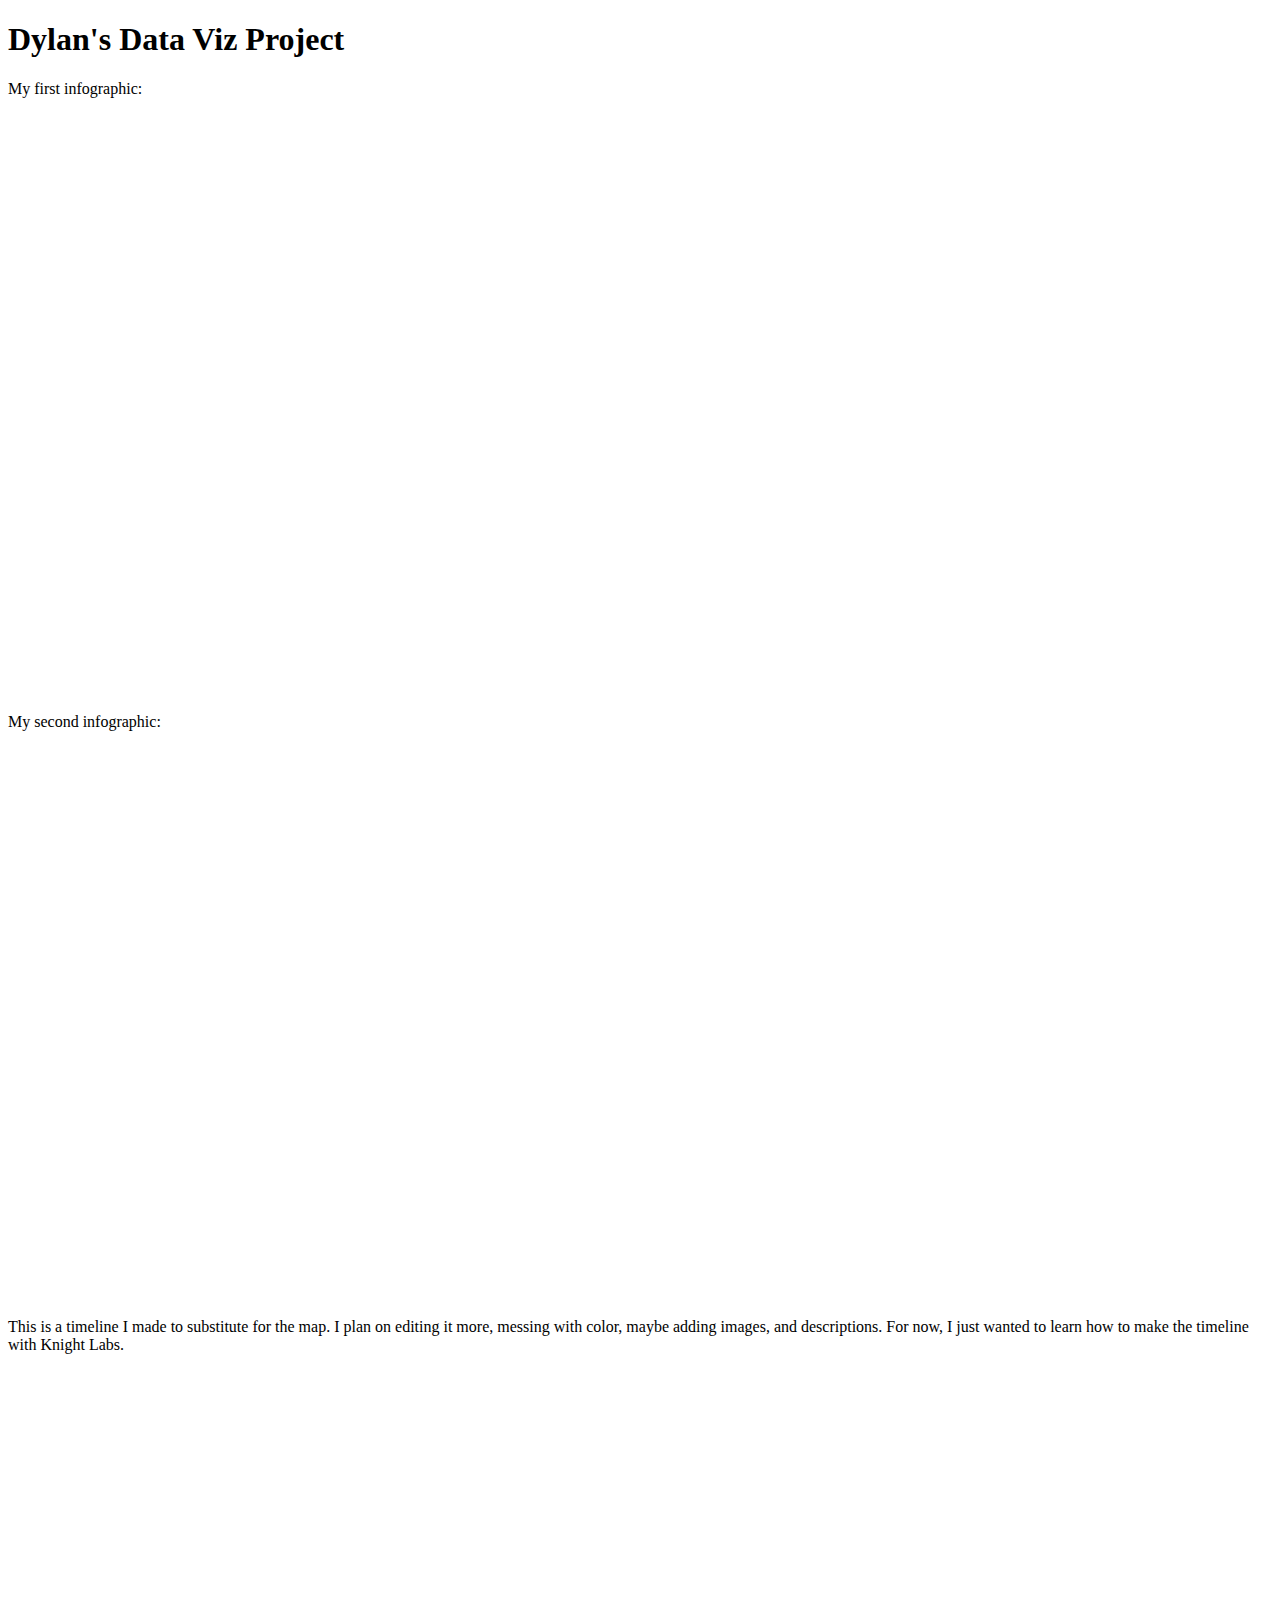
<file: data-viz-graphics/index.html>
<!DOCTYPE html>
<html lang="en">

	<head>

		<title>Dylan Josephson</title>

	</head>

	<body>
	
		<h1>Dylan's Data Viz Project</h1>

		<p>My first infographic:</p>

		<iframe title="Top 10 Highest Grossing MCU Films, in millions" aria-label="Bar Chart" id="datawrapper-chart-VA9t0" src="https://datawrapper.dwcdn.net/VA9t0/1/" scrolling="no" frameborder="0" style="width: 0; min-width: 100% !important; border: none;" height="579"></iframe><script type="text/javascript">!function(){"use strict";window.addEventListener("message",(function(e){if(void 0!==e.data["datawrapper-height"]){var t=document.querySelectorAll("iframe");for(var a in e.data["datawrapper-height"])for(var r=0;r<t.length;r++){if(t[r].contentWindow===e.source)t[r].style.height=e.data["datawrapper-height"][a]+"px"}}}))}();
		</script>

		<p>My second infographic:</p>

		<iframe title="Critics' ranking of the 10 best MCU films" aria-label="Table" id="datawrapper-chart-sD2iC" src="https://datawrapper.dwcdn.net/sD2iC/1/" scrolling="no" frameborder="0" style="width: 0; min-width: 100% !important; border: none;" height="551"></iframe><script type="text/javascript">!function(){"use strict";window.addEventListener("message",(function(e){if(void 0!==e.data["datawrapper-height"]){var t=document.querySelectorAll("iframe");for(var a in e.data["datawrapper-height"])for(var r=0;r<t.length;r++){if(t[r].contentWindow===e.source)t[r].style.height=e.data["datawrapper-height"][a]+"px"}}}))}();
		</script>

		<p>This is a timeline I made to substitute for the map. I plan on editing it more, messing with color, maybe adding images, and descriptions. For now, I just wanted to learn how to make the timeline with Knight Labs.</p>

		<iframe src='https://cdn.knightlab.com/libs/timeline3/latest/embed/index.html?source=1-5iOBsC-lzbnXQPNtp4ZQq-01F4nrcytuCKJ8Au29kE&font=Default&lang=en&initial_zoom=2&height=650' width='100%' height='650' webkitallowfullscreen mozallowfullscreen allowfullscreen frameborder='0'></iframe>
		
		
		

	

	</body>


	</html>
</file>
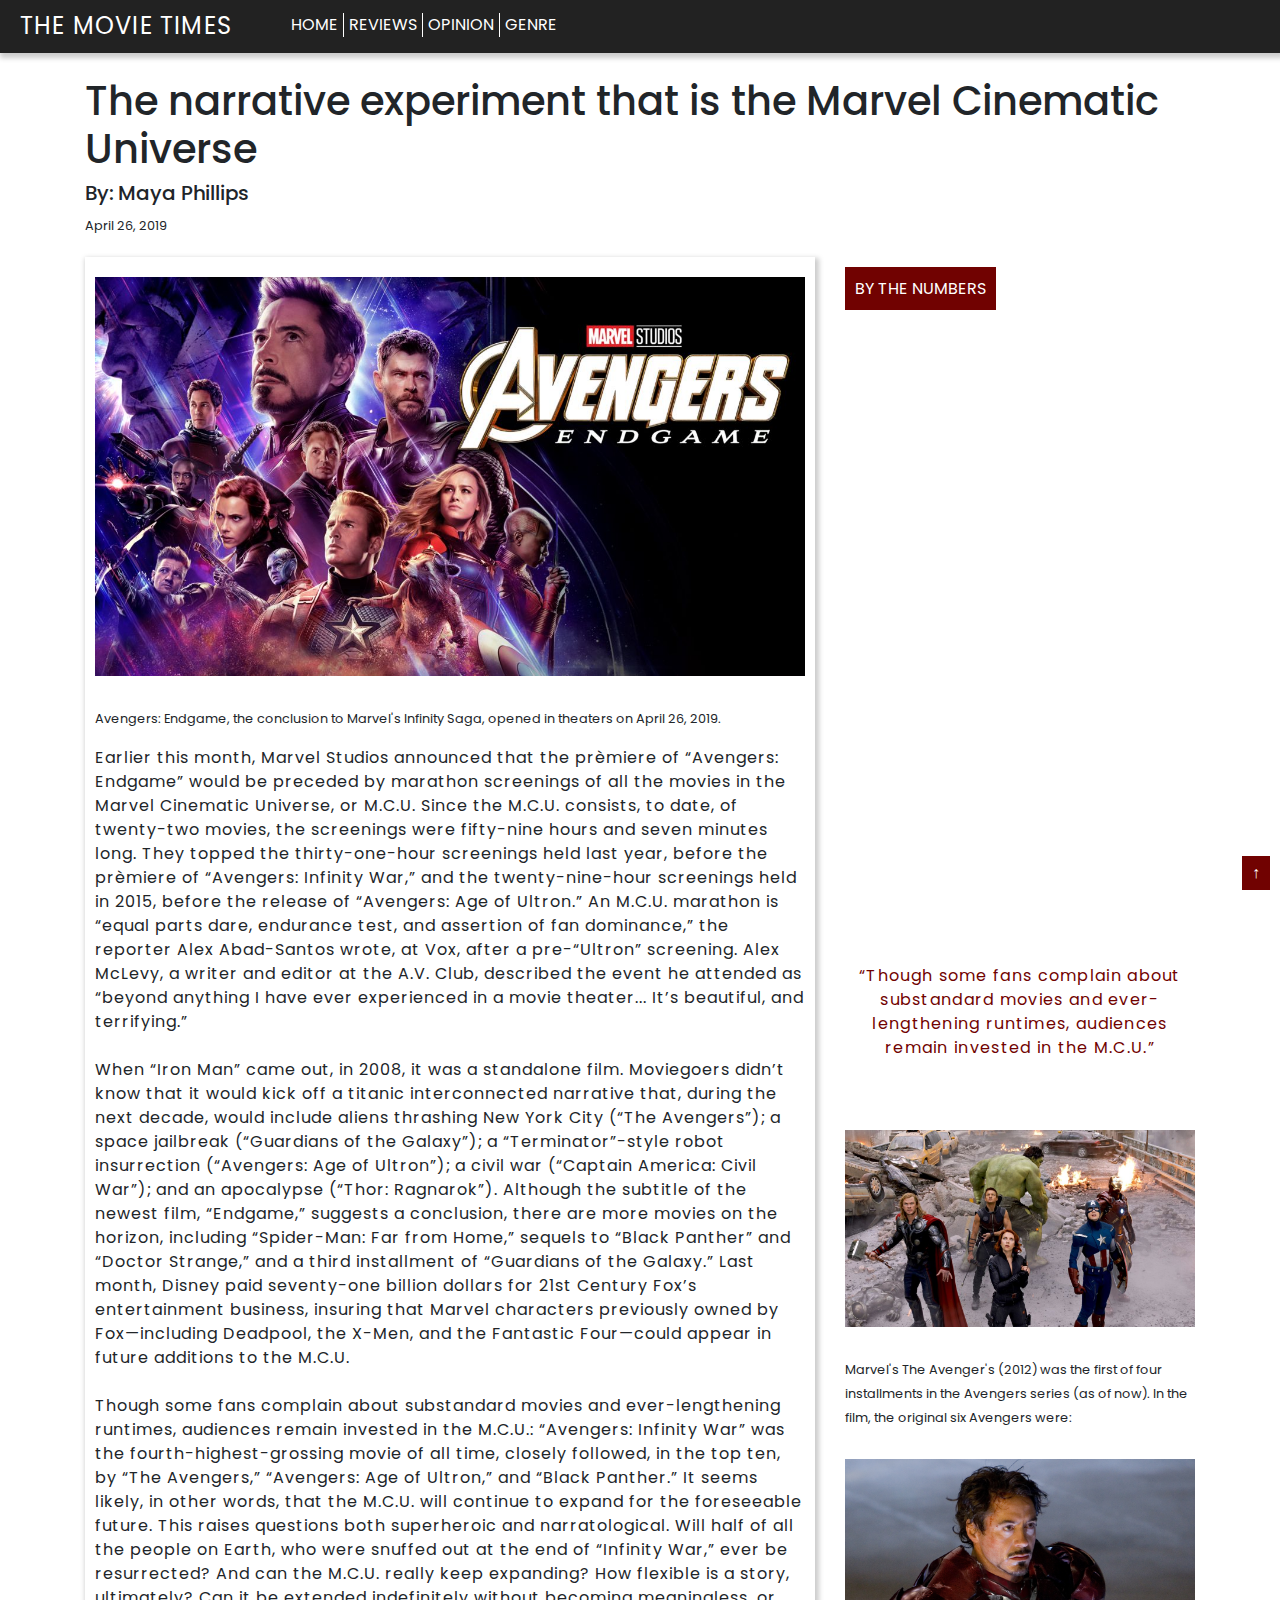
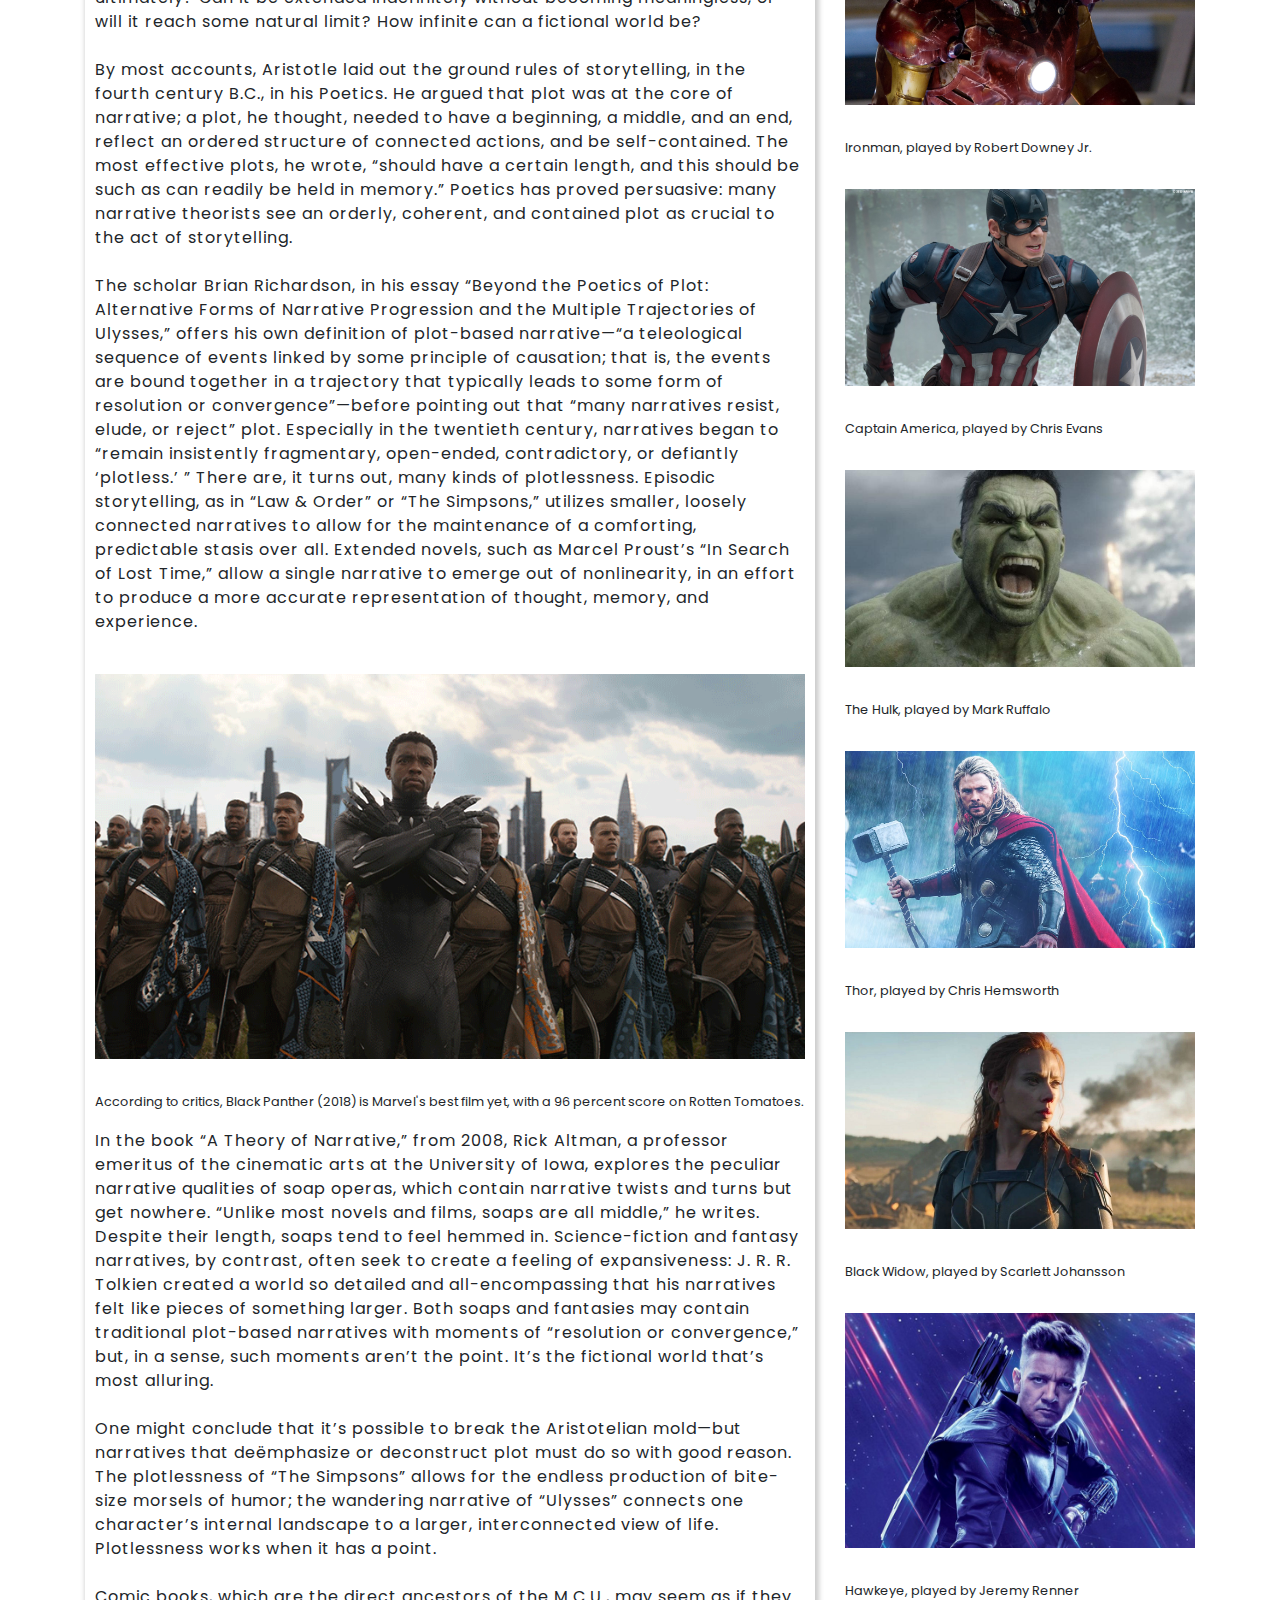
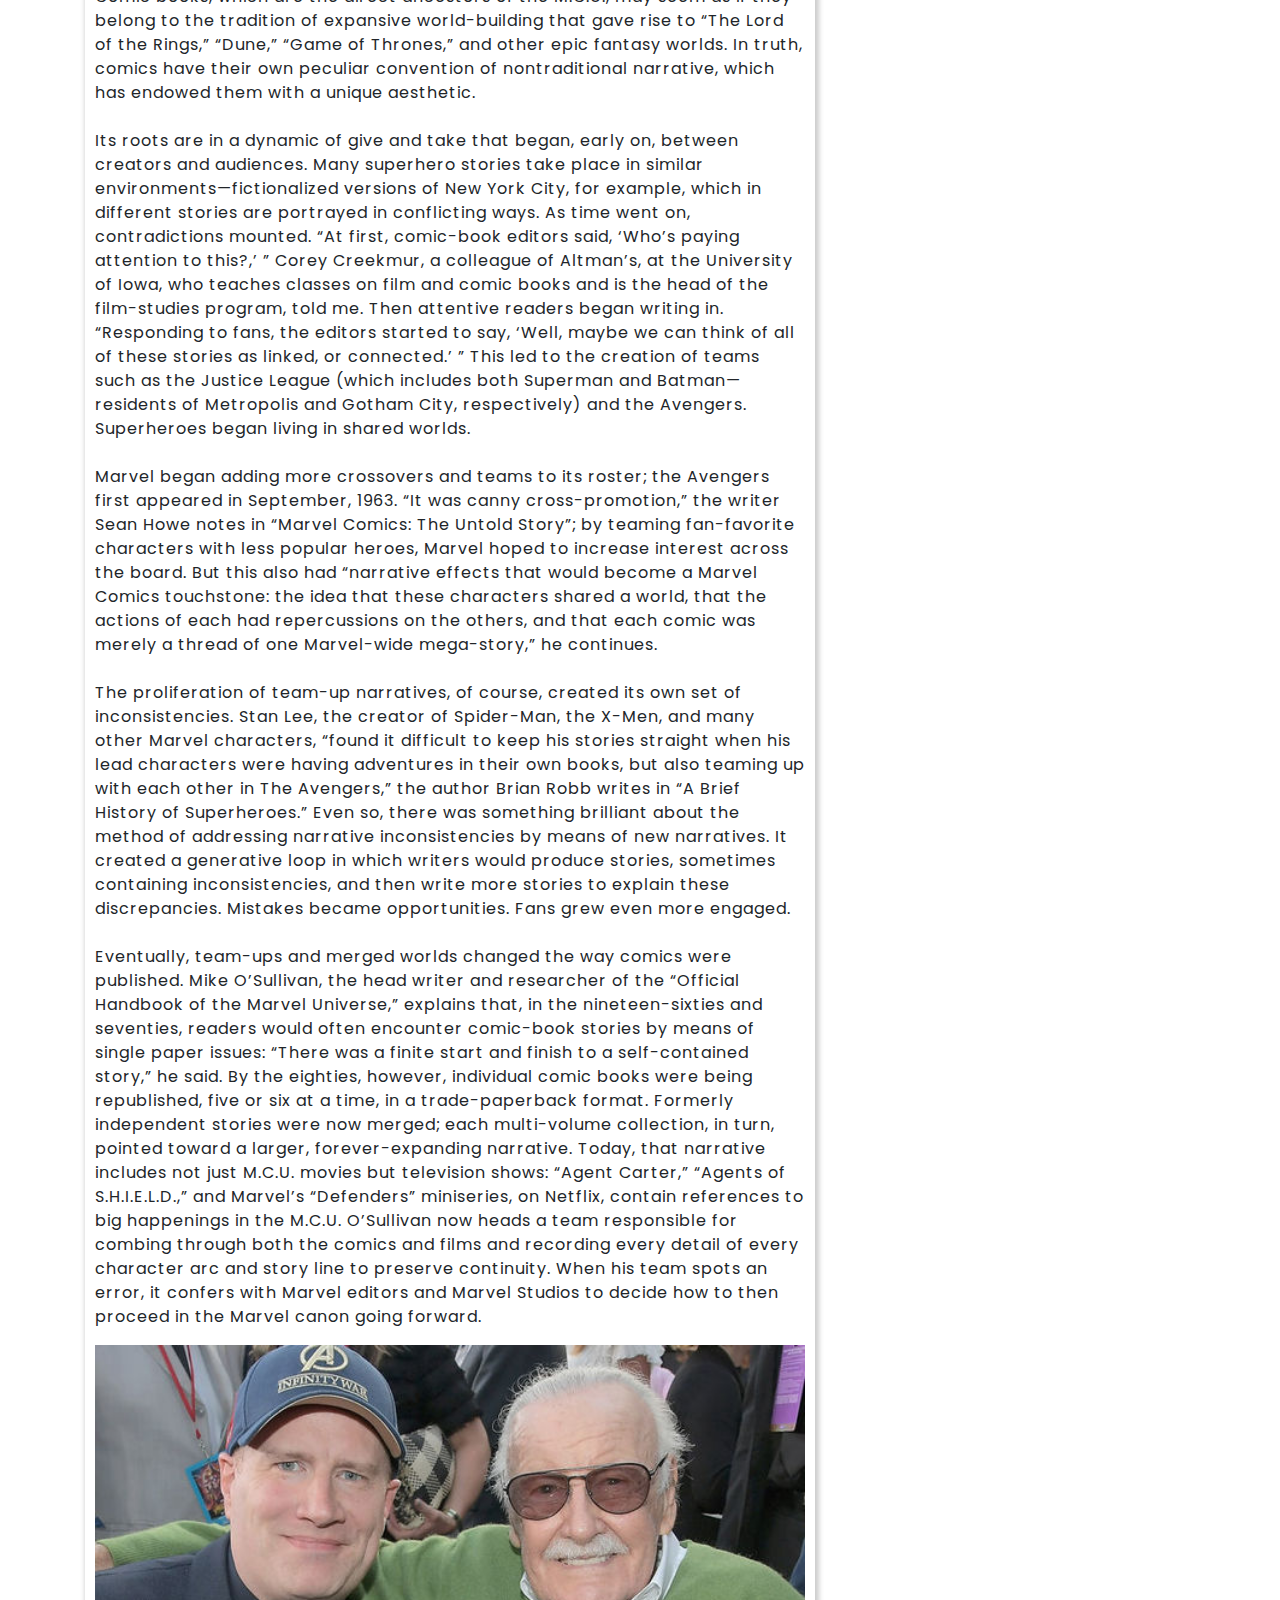
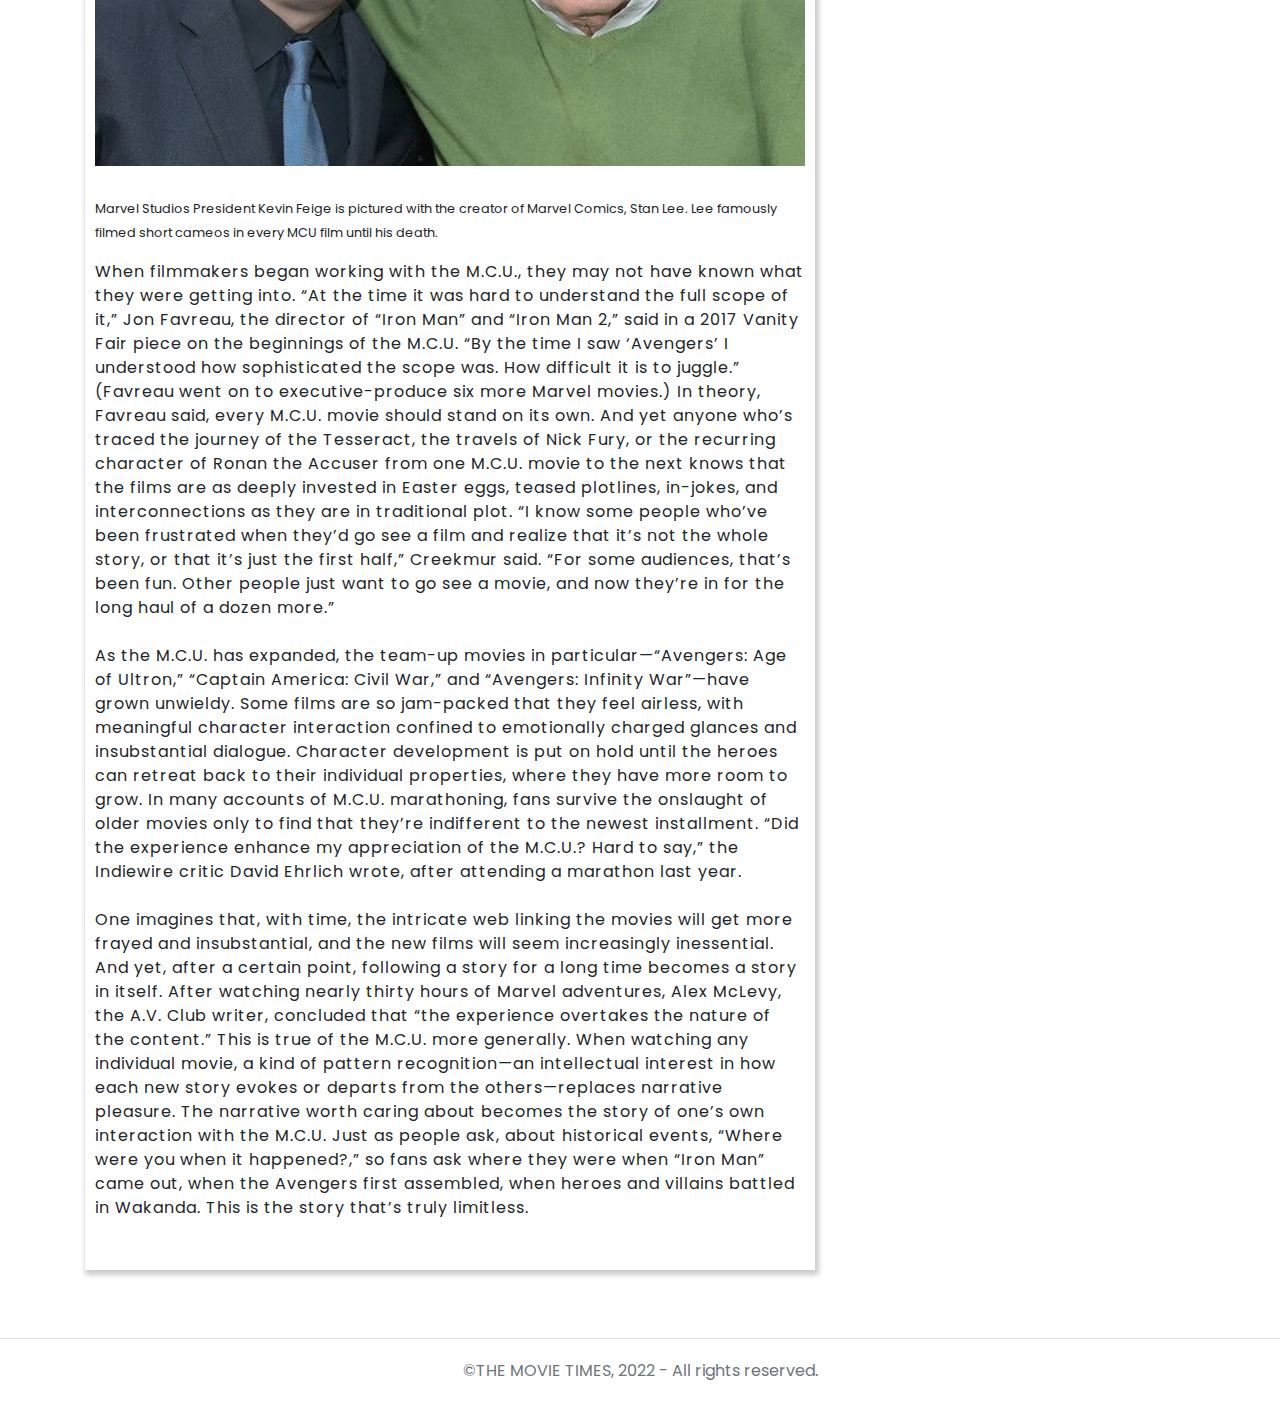
<file: data-viz-project/index.html>
<!DOCTYPE html>
<html>
<head>
	<meta charset="utf-8">
	<meta name="viewport" content="width=device-width, initial-scale=1">
	<title>THE MOVIE TIMES</title>
	<meta name="viewport" content="width=device-width, initial-scale=1">
	<link rel="stylesheet" href="https://cdn.jsdelivr.net/npm/bootstrap@4.6.1/dist/css/bootstrap.min.css">
	<script src="https://cdn.jsdelivr.net/npm/bootstrap@4.6.1/dist/js/bootstrap.bundle.min.js"></script>
	<link rel="preconnect" href="https://fonts.googleapis.com">
	<link rel="preconnect" href="https://fonts.gstatic.com" crossorigin>
	<link href="https://fonts.googleapis.com/css2?family=Poppins&display=swap" rel="stylesheet">
	<link rel="stylesheet" type="text/css" href="style.css">
</head>
<body>
	<header id="header">
		<nav>
			<span class="nav-blocks-container">
				<span>&nbsp;&nbsp;&nbsp;&nbsp;&nbsp;&nbsp;&nbsp;&nbsp;&nbsp;</span>
				<span>&nbsp;&nbsp;&nbsp;&nbsp;&nbsp;&nbsp;&nbsp;&nbsp;&nbsp;</span>
				<span>&nbsp;&nbsp;&nbsp;&nbsp;&nbsp;&nbsp;&nbsp;&nbsp;&nbsp;</span>
				<span>&nbsp;&nbsp;&nbsp;&nbsp;&nbsp;&nbsp;&nbsp;&nbsp;&nbsp;</span>
			</span>

			<span class="nav-title">THE MOVIE TIMES</span>
			<ul class="nav-links">
				<li class="border-right border-white"><a href="#">HOME</a></li>
				<li class="border-right border-white"><a href="#">REVIEWS</a></li>
				<li class="border-right border-white"><a href="#">OPINION</a></li>
				<li><a href="#">GENRE</a></li>
			</ul>

			<span class="nav-blocks-container">
				<span>&nbsp;&nbsp;&nbsp;&nbsp;&nbsp;&nbsp;&nbsp;&nbsp;&nbsp;</span>
				<span>&nbsp;&nbsp;&nbsp;&nbsp;&nbsp;&nbsp;&nbsp;&nbsp;&nbsp;</span>
				<span>&nbsp;&nbsp;&nbsp;&nbsp;&nbsp;&nbsp;&nbsp;&nbsp;&nbsp;</span>
				<span>&nbsp;&nbsp;&nbsp;&nbsp;&nbsp;&nbsp;&nbsp;&nbsp;&nbsp;</span>
				<span>&nbsp;&nbsp;&nbsp;&nbsp;&nbsp;&nbsp;&nbsp;&nbsp;&nbsp;</span>
				<span>&nbsp;&nbsp;&nbsp;&nbsp;&nbsp;&nbsp;&nbsp;&nbsp;&nbsp;</span>
				<span>&nbsp;&nbsp;&nbsp;&nbsp;&nbsp;&nbsp;&nbsp;&nbsp;&nbsp;</span>
				<span>&nbsp;&nbsp;&nbsp;&nbsp;&nbsp;&nbsp;&nbsp;&nbsp;&nbsp;</span>
				<span>&nbsp;&nbsp;&nbsp;&nbsp;&nbsp;&nbsp;&nbsp;&nbsp;&nbsp;</span>
				<span>&nbsp;&nbsp;&nbsp;&nbsp;&nbsp;&nbsp;&nbsp;&nbsp;&nbsp;</span>
				<span>&nbsp;&nbsp;&nbsp;&nbsp;&nbsp;&nbsp;&nbsp;&nbsp;&nbsp;</span>
			</span>
		</nav>
	</header>
	<main class="container">

		<br>

		<div class="row">
			<div class="col">
				<h1>The narrative experiment that is the Marvel Cinematic Universe</h1>
				<h5>By: Maya Phillips</h5>
				<small>April 26, 2019</small>
			</div>
		</div>

		<div class="row">

			<div class="col-lg-8 col-xl-8 col-md-8 col-sm-12 main-body">
				


				<section>
					<figure>
					<img src="images/endgame.jpg">
					<figcaption><small>Avengers: Endgame, the conclusion to Marvel's Infinity Saga, opened in theaters on April 26, 2019.</small></figcaption>
					</figure>
					<p>
						Earlier this month, Marvel Studios announced that the prèmiere of “Avengers: Endgame” would be preceded by marathon screenings of all the movies in the Marvel Cinematic Universe, or M.C.U. Since the M.C.U. consists, to date, of twenty-two movies, the screenings were fifty-nine hours and seven minutes long. They topped the thirty-one-hour screenings held last year, before the prèmiere of “Avengers: Infinity War,” and the twenty-nine-hour screenings held in 2015, before the release of “Avengers: Age of Ultron.” An M.C.U. marathon is “equal parts dare, endurance test, and assertion of fan dominance,” the reporter Alex Abad-Santos wrote, at Vox, after a pre-“Ultron” screening. Alex McLevy, a writer and editor at the A.V. Club, described the event he attended as “beyond anything I have ever experienced in a movie theater... It’s beautiful, and terrifying.”<br><br>

						When “Iron Man” came out, in 2008, it was a standalone film. Moviegoers didn’t know that it would kick off a titanic interconnected narrative that, during the next decade, would include aliens thrashing New York City (“The Avengers”); a space jailbreak (“Guardians of the Galaxy”); a “Terminator”-style robot insurrection (“Avengers: Age of Ultron”); a civil war (“Captain America: Civil War”); and an apocalypse (“Thor: Ragnarok”). Although the subtitle of the newest film, “Endgame,” suggests a conclusion, there are more movies on the horizon, including “Spider-Man: Far from Home,” sequels to “Black Panther” and “Doctor Strange,” and a third installment of “Guardians of the Galaxy.” Last month, Disney paid seventy-one billion dollars for 21st Century Fox’s entertainment business, insuring that Marvel characters previously owned by Fox—including Deadpool, the X-Men, and the Fantastic Four—could appear in future additions to the M.C.U.<br><br>

						Though some fans complain about substandard movies and ever-lengthening runtimes, audiences remain invested in the M.C.U.: “Avengers: Infinity War” was the fourth-highest-grossing movie of all time, closely followed, in the top ten, by “The Avengers,” “Avengers: Age of Ultron,” and “Black Panther.” It seems likely, in other words, that the M.C.U. will continue to expand for the foreseeable future. This raises questions both superheroic and narratological. Will half of all the people on Earth, who were snuffed out at the end of “Infinity War,” ever be resurrected? And can the M.C.U. really keep expanding? How flexible is a story, ultimately? Can it be extended indefinitely without becoming meaningless, or will it reach some natural limit? How infinite can a fictional world be?<br><br>

						By most accounts, Aristotle laid out the ground rules of storytelling, in the fourth century B.C., in his Poetics. He argued that plot was at the core of narrative; a plot, he thought, needed to have a beginning, a middle, and an end, reflect an ordered structure of connected actions, and be self-contained. The most effective plots, he wrote, “should have a certain length, and this should be such as can readily be held in memory.” Poetics has proved persuasive: many narrative theorists see an orderly, coherent, and contained plot as crucial to the act of storytelling.<br><br>

						The scholar Brian Richardson, in his essay “Beyond the Poetics of Plot: Alternative Forms of Narrative Progression and the Multiple Trajectories of Ulysses,” offers his own definition of plot-based narrative—“a teleological sequence of events linked by some principle of causation; that is, the events are bound together in a trajectory that typically leads to some form of resolution or convergence”—before pointing out that “many narratives resist, elude, or reject” plot. Especially in the twentieth century, narratives began to “remain insistently fragmentary, open-ended, contradictory, or defiantly ‘plotless.’ ” There are, it turns out, many kinds of plotlessness. Episodic storytelling, as in “Law & Order” or “The Simpsons,” utilizes smaller, loosely connected narratives to allow for the maintenance of a comforting, predictable stasis over all. Extended novels, such as Marcel Proust’s “In Search of Lost Time,” allow a single narrative to emerge out of nonlinearity, in an effort to produce a more accurate representation of thought, memory, and experience.<br><br>

					</p>

				<figure>
					<img src="images/black-panther.png">
					<figcaption><small>According to critics, Black Panther (2018) is Marvel's best film yet, with a 96 percent score on Rotten Tomatoes.</small></figcaption>
				</figure>

					<p>

						In the book “A Theory of Narrative,” from 2008, Rick Altman, a professor emeritus of the cinematic arts at the University of Iowa, explores the peculiar narrative qualities of soap operas, which contain narrative twists and turns but get nowhere. “Unlike most novels and films, soaps are all middle,” he writes. Despite their length, soaps tend to feel hemmed in. Science-fiction and fantasy narratives, by contrast, often seek to create a feeling of expansiveness: J. R. R. Tolkien created a world so detailed and all-encompassing that his narratives felt like pieces of something larger. Both soaps and fantasies may contain traditional plot-based narratives with moments of “resolution or convergence,” but, in a sense, such moments aren’t the point. It’s the fictional world that’s most alluring.<br><br>

						One might conclude that it’s possible to break the Aristotelian mold—but narratives that deëmphasize or deconstruct plot must do so with good reason. The plotlessness of “The Simpsons” allows for the endless production of bite-size morsels of humor; the wandering narrative of “Ulysses” connects one character’s internal landscape to a larger, interconnected view of life. Plotlessness works when it has a point.<br><br>

						Comic books, which are the direct ancestors of the M.C.U., may seem as if they belong to the tradition of expansive world-building that gave rise to “The Lord of the Rings,” “Dune,” “Game of Thrones,” and other epic fantasy worlds. In truth, comics have their own peculiar convention of nontraditional narrative, which has endowed them with a unique aesthetic.<br><br>

						Its roots are in a dynamic of give and take that began, early on, between creators and audiences. Many superhero stories take place in similar environments—fictionalized versions of New York City, for example, which in different stories are portrayed in conflicting ways. As time went on, contradictions mounted. “At first, comic-book editors said, ‘Who’s paying attention to this?,’ ” Corey Creekmur, a colleague of Altman’s, at the University of Iowa, who teaches classes on film and comic books and is the head of the film-studies program, told me. Then attentive readers began writing in. “Responding to fans, the editors started to say, ‘Well, maybe we can think of all of these stories as linked, or connected.’ ” This led to the creation of teams such as the Justice League (which includes both Superman and Batman—residents of Metropolis and Gotham City, respectively) and the Avengers. Superheroes began living in shared worlds.<br><br>
						
						Marvel began adding more crossovers and teams to its roster; the Avengers first appeared in September, 1963. “It was canny cross-promotion,” the writer Sean Howe notes in “Marvel Comics: The Untold Story”; by teaming fan-favorite characters with less popular heroes, Marvel hoped to increase interest across the board. But this also had “narrative effects that would become a Marvel Comics touchstone: the idea that these characters shared a world, that the actions of each had repercussions on the others, and that each comic was merely a thread of one Marvel-wide mega-story,” he continues.<br><br>

						The proliferation of team-up narratives, of course, created its own set of inconsistencies. Stan Lee, the creator of Spider-Man, the X-Men, and many other Marvel characters, “found it difficult to keep his stories straight when his lead characters were having adventures in their own books, but also teaming up with each other in The Avengers,” the author Brian Robb writes in “A Brief History of Superheroes.” Even so, there was something brilliant about the method of addressing narrative inconsistencies by means of new narratives. It created a generative loop in which writers would produce stories, sometimes containing inconsistencies, and then write more stories to explain these discrepancies. Mistakes became opportunities. Fans grew even more engaged.<br><br>

						Eventually, team-ups and merged worlds changed the way comics were published. Mike O’Sullivan, the head writer and researcher of the “Official Handbook of the Marvel Universe,” explains that, in the nineteen-sixties and seventies, readers would often encounter comic-book stories by means of single paper issues: “There was a finite start and finish to a self-contained story,” he said. By the eighties, however, individual comic books were being republished, five or six at a time, in a trade-paperback format. Formerly independent stories were now merged; each multi-volume collection, in turn, pointed toward a larger, forever-expanding narrative. Today, that narrative includes not just M.C.U. movies but television shows: “Agent Carter,” “Agents of S.H.I.E.L.D.,” and Marvel’s “Defenders” miniseries, on Netflix, contain references to big happenings in the M.C.U. O’Sullivan now heads a team responsible for combing through both the comics and films and recording every detail of every character arc and story line to preserve continuity. When his team spots an error, it confers with Marvel editors and Marvel Studios to decide how to then proceed in the Marvel canon going forward.
					</p>

				<figure>
					<img src="images/kevin.jpg">
					<figcaption><small>Marvel Studios President Kevin Feige is pictured with the creator of Marvel Comics, Stan Lee. Lee famously filmed short cameos in every MCU film until his death.</small></figcaption>
				</figure>

					<p>
						When filmmakers began working with the M.C.U., they may not have known what they were getting into. “At the time it was hard to understand the full scope of it,” Jon Favreau, the director of “Iron Man” and “Iron Man 2,” said in a 2017 Vanity Fair piece on the beginnings of the M.C.U. “By the time I saw ‘Avengers’ I understood how sophisticated the scope was. How difficult it is to juggle.” (Favreau went on to executive-produce six more Marvel movies.) In theory, Favreau said, every M.C.U. movie should stand on its own. And yet anyone who’s traced the journey of the Tesseract, the travels of Nick Fury, or the recurring character of Ronan the Accuser from one M.C.U. movie to the next knows that the films are as deeply invested in Easter eggs, teased plotlines, in-jokes, and interconnections as they are in traditional plot. “I know some people who’ve been frustrated when they’d go see a film and realize that it’s not the whole story, or that it’s just the first half,” Creekmur said. “For some audiences, that’s been fun. Other people just want to go see a movie, and now they’re in for the long haul of a dozen more.”<br><br>

						As the M.C.U. has expanded, the team-up movies in particular—“Avengers: Age of Ultron,” “Captain America: Civil War,” and “Avengers: Infinity War”—have grown unwieldy. Some films are so jam-packed that they feel airless, with meaningful character interaction confined to emotionally charged glances and insubstantial dialogue. Character development is put on hold until the heroes can retreat back to their individual properties, where they have more room to grow. In many accounts of M.C.U. marathoning, fans survive the onslaught of older movies only to find that they’re indifferent to the newest installment. “Did the experience enhance my appreciation of the M.C.U.? Hard to say,” the Indiewire critic David Ehrlich wrote, after attending a marathon last year.<br><br>

						One imagines that, with time, the intricate web linking the movies will get more frayed and insubstantial, and the new films will seem increasingly inessential. And yet, after a certain point, following a story for a long time becomes a story in itself. After watching nearly thirty hours of Marvel adventures, Alex McLevy, the A.V. Club writer, concluded that “the experience overtakes the nature of the content.” This is true of the M.C.U. more generally. When watching any individual movie, a kind of pattern recognition—an intellectual interest in how each new story evokes or departs from the others—replaces narrative pleasure. The narrative worth caring about becomes the story of one’s own interaction with the M.C.U. Just as people ask, about historical events, “Where were you when it happened?,” so fans ask where they were when “Iron Man” came out, when the Avengers first assembled, when heroes and villains battled in Wakanda. This is the story that’s truly limitless.<br><br>

					</p>
				</section>

			</div>

			<div class="col-lg-4 col-xl-4 col-md-4 col-sm-12">
				<aside>
					<span class="aside-header">BY THE NUMBERS</span><br>
					
					<iframe title="Top 10 Highest Grossing MCU Films, in millions" aria-label="Bar Chart" id="datawrapper-chart-VA9t0" src="https://datawrapper.dwcdn.net/VA9t0/1/" scrolling="no" frameborder="0" style="width: 0; min-width: 100% !important; border: none;" height="579"></iframe>

					<br>

					<blockquote>
						“Though some fans complain about substandard movies and ever-lengthening runtimes, audiences remain invested in the M.C.U.”
					</blockquote>

					<br>

				<figure>
					<img src="images/avengers.jpg">
					<figcaption><small>Marvel's The Avenger's (2012) was the first of four installments in the Avengers series (as of now). In the film, the original six Avengers were:</small></figcaption>
				</figure>

				<figure>
					<img src="images/ironman.jpg">
					<figcaption><small>Ironman, played by Robert Downey Jr.</small></figcaption>
				</figure>

				<figure>
					<img src="images/captain.jpg">
					<figcaption><small>Captain America, played by Chris Evans</small></figcaption>
				</figure>

				<figure>
					<img src="images/hulk.jpg">
					<figcaption><small>The Hulk, played by Mark Ruffalo</small></figcaption>
				</figure>

				<figure>
					<img src="images/thor.jpg">
					<figcaption><small>Thor, played by Chris Hemsworth</small></figcaption>
				</figure>

				<figure>
					<img src='images/widow.jpg'>
					<figcaption><small>Black Widow, played by Scarlett Johansson</small></figcaption>
				</figure>

				<figure>
					<img src="images/hawkeye.jpg">
					<figcaption><small>Hawkeye, played by Jeremy Renner</small></figcaption>
				</figure>

					<br>

					<iframe title="Critics' ranking of the 10 best MCU films" aria-label="Table" id="datawrapper-chart-sD2iC" src="https://datawrapper.dwcdn.net/sD2iC/1/" scrolling="no" frameborder="0" style="width: 0; min-width: 100% !important; border: none;" height="551"></iframe>

					<br>

					<iframe src='https://cdn.knightlab.com/libs/timeline3/latest/embed/index.html?source=1-5iOBsC-lzbnXQPNtp4ZQq-01F4nrcytuCKJ8Au29kE&font=Default&lang=en&initial_zoom=2&height=650' width='100%' height='650' webkitallowfullscreen mozallowfullscreen allowfullscreen frameborder='0'></iframe>


				</aside>
			</div>

		</div>

		<br><br>

		<a href="#header" id="back-to-top">&#8593;</a>

	</main>

	<footer class="border-top">
		<p class="text-center text-muted">©THE MOVIE TIMES, 2022 - All rights reserved.</p>
	</footer>

	<script type="text/javascript">
		!function(){"use strict";window.addEventListener("message",(function(e){if(void 0!==e.data["datawrapper-height"]){var t=document.querySelectorAll("iframe");for(var a in e.data["datawrapper-height"])for(var r=0;r<t.length;r++){if(t[r].contentWindow===e.source)t[r].style.height=e.data["datawrapper-height"][a]+"px"}}}))
		}();
    </script>
</body>

</html>
</file>
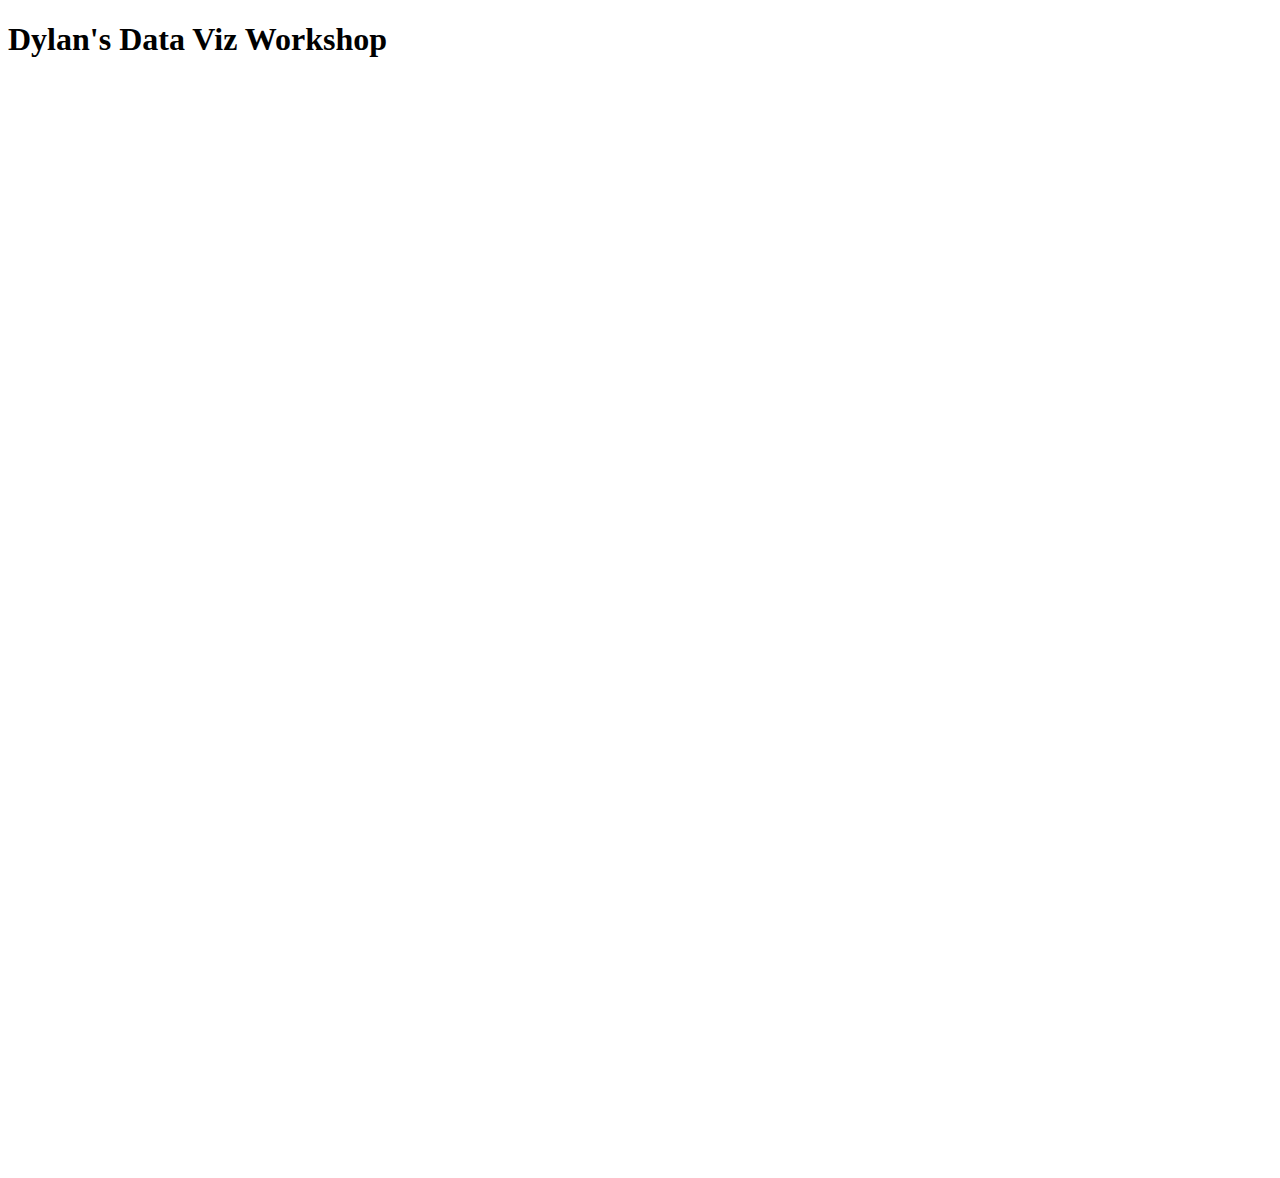
<file: data-viz-workshop/index.html>
<!DOCTYPE html>
<html lang="en">

	<head>

		<title>Dylan Josephson</title>

	</head>

	<body>
	
		<h1>Dylan's Data Viz Workshop</h1>


		<iframe title="Indoor and outdoor heat index during Baltimore heat wave, July 16-22, 2019" aria-label="Interactive line chart" id="datawrapper-chart-SkdKB" src="https://datawrapper.dwcdn.net/SkdKB/1/" scrolling="no" frameborder="0" style="width: 0; min-width: 100% !important; border: none;" height="400"></iframe><script type="text/javascript">!function(){"use strict";window.addEventListener("message",(function(e){if(void 0!==e.data["datawrapper-height"]){var t=document.querySelectorAll("iframe");for(var a in e.data["datawrapper-height"])for(var r=0;r<t.length;r++){if(t[r].contentWindow===e.source)t[r].style.height=e.data["datawrapper-height"][a]+"px"}}}))}();
		</script>
		
		

		<iframe title="Baltimore has more than its share of heat-related deaths in Maryland" aria-label="Grouped Bars" id="datawrapper-chart-UeXE6" src="https://datawrapper.dwcdn.net/UeXE6/2/" scrolling="no" frameborder="0" style="width: 0; min-width: 100% !important; border: none;" height="682"></iframe><script type="text/javascript">!function(){"use strict";window.addEventListener("message",(function(e){if(void 0!==e.data["datawrapper-height"]){var t=document.querySelectorAll("iframe");for(var a in e.data["datawrapper-height"])for(var r=0;r<t.length;r++){if(t[r].contentWindow===e.source)t[r].style.height=e.data["datawrapper-height"][a]+"px"}}}))}();
		</script>

	</body>


	</html>
</file>
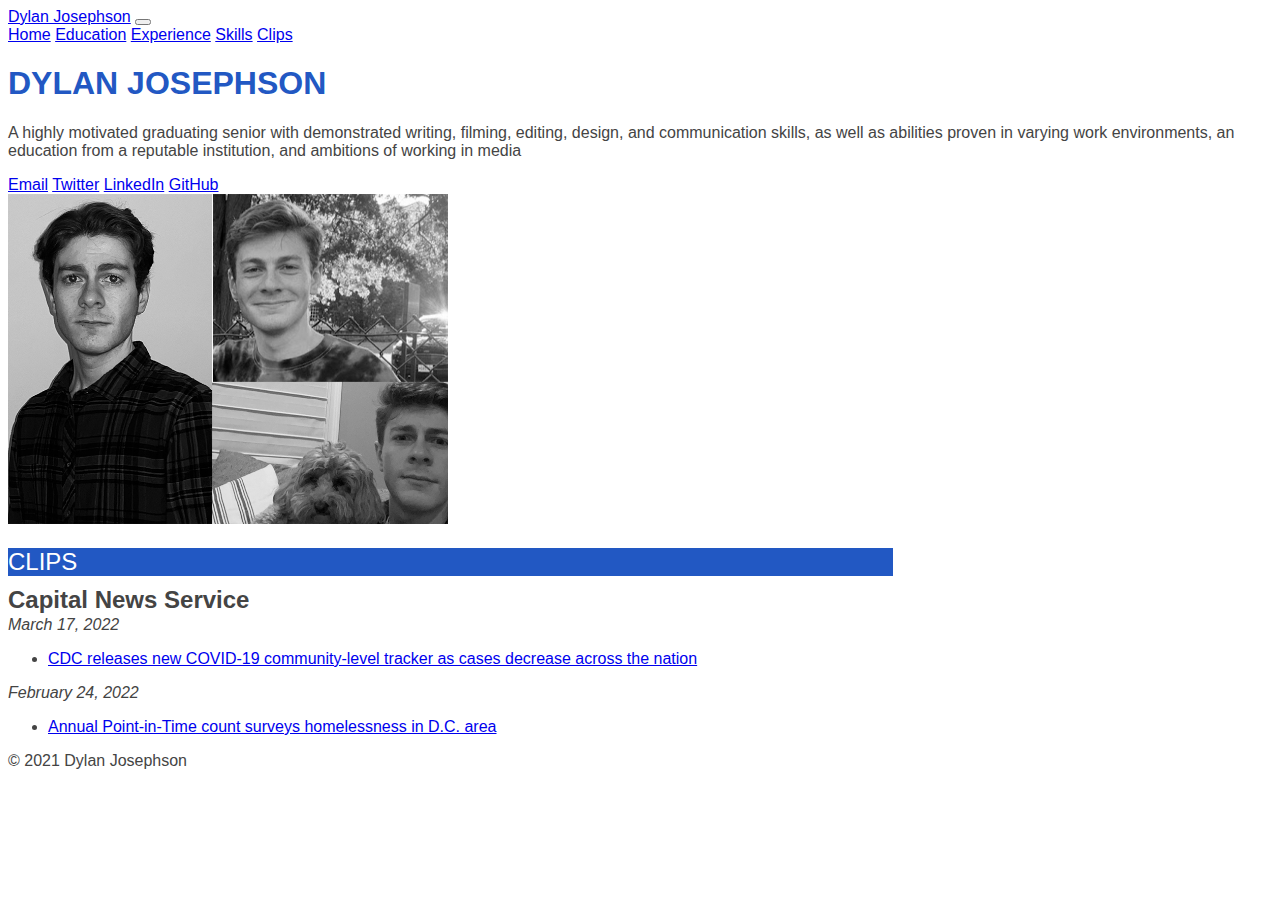
<file: resume-project/clips.html>
<!DOCTYPE html>
<html lang="en">

<head>

<meta charset="utf-8">
	<meta name="viewport" content="width=device-width, initial-scale=1, shrink-to-fit=no">


	<title>Dylan Josephson Resume</title>

	<meta name="description" content="Merrill College of Journalism, UMD">
	<meta name="author" content="Dylan Josephson">

	<!-- Bootstrap CSS and JavaScript -->
	<link href="https://cdn.jsdelivr.net/npm/bootstrap@5.0.1/dist/css/bootstrap.min.css" rel="stylesheet" integrity="sha384-+0n0xVW2eSR5OomGNYDnhzAbDsOXxcvSN1TPprVMTNDbiYZCxYbOOl7+AMvyTG2x" crossorigin="anonymous">
	<script src="https://cdn.jsdelivr.net/npm/bootstrap@5.0.1/dist/js/bootstrap.bundle.min.js" integrity="sha384-gtEjrD/SeCtmISkJkNUaaKMoLD0//ElJ19smozuHV6z3Iehds+3Ulb9Bn9Plx0x4" crossorigin="anonymous"></script>
	<link rel="stylesheet" href="https://cdn.jsdelivr.net/npm/bootstrap-icons@1.5.0/font/bootstrap-icons.css">

<link rel="stylesheet" type="text/css" href="style.css">

</head>

<body>

<!--Navbar Code-->
<nav class="navbar navbar-expand-lg navbar-light bg-light">
  <div class="container-fluid">
    <a class="navbar-brand" href="#">Dylan Josephson</a>
    <button class="navbar-toggler" type="button" data-bs-toggle="collapse" data-bs-target="#navbarNavAltMarkup" aria-controls="navbarNavAltMarkup" aria-expanded="false" aria-label="Toggle navigation">
      <span class="navbar-toggler-icon"></span>
    </button>
    <div class="collapse navbar-collapse" id="navbarNavAltMarkup">
      <div class="navbar-nav">
        <a class="nav-link" href="index.html">Home</a>
        <a class="nav-link" href="index.html">Education</a>
        <a class="nav-link" href="index.html">Experience</a>
        <a class="nav-link" href="index.html">Skills</a>
        <a class="nav-link active" aria-current="page" href="#clips">Clips</a>
      </div>
    </div>
  </div>
</nav>

<div class="container my-5">
    <div class="row p-4 pb-0 pe-lg-0 pt-lg-5 align-items-center rounded-3 border shadow-lg">
      <div class="col-lg-7 p-3 p-lg-5 pt-lg-3">
        <h1 class="display-4 fw-bold lh-1">DYLAN JOSEPHSON</h1>
        <p class="lead">A highly motivated graduating senior with demonstrated writing, filming, editing, design, and communication skills, as well as abilities proven in varying work environments, an education from a reputable institution, and ambitions of working in media</p>
        <div class="d-grid gap-2 d-md-flex justify-content-md-start mb-4 mb-lg-3">
   				<a href="mailto:dylanjosephson9@gmail.com" class="btn btn-primary btn-lg active" role="button" aria-pressed="true">Email</a>
					<a href="https://twitter.com/dylan_josephson" class="btn btn-secondary btn-lg active" role="button" aria-pressed="true">Twitter</a>
     			<a href="https://www.linkedin.com/in/dylan-josephson-24ba04230/" class="btn btn-secondary btn-lg active" role="button" aria-pressed="true">LinkedIn</a>
          <a href="https://github.com/dylanjosephson9" class="btn btn-secondary btn-lg active" role="button" aria-pressed="true">GitHub</a>
        </div>
      </div>
      <div class="col-lg-4 offset-lg-1 p-0 overflow-hidden shadow-lg">
         <img class="rounded-lg-3" src="resumecollage.jpg" alt="Photos of Me" width="440" height="330"
      </div>
    </div>
  </div>

 <div class="col-md-8">
		
	<div class="sectionheader"><a name="experience">CLIPS</a>
	</div>

		<div class="jobtitle">
			Capital News Service
		</div>
		<div class="date">
			March 17, 2022
		</div>
		<ul>
			<li><a href="https://cnsmaryland.org/2022/03/17/cdc-releases-new-covid-19-community-level-tracker-as-cases-decrease-across-the-nation/" target="_blank">CDC releases new COVID-19 community-level tracker as cases decrease across the nation</a></li>
		</ul>

		<div class="date">
			February 24, 2022
		</div>
		<ul>
			<li><a href="https://cnsmaryland.org/2022/02/24/annual-point-in-time-count-surveys-the-state-of-homelessness-in-d-c-metropolitan-area/" target="_blank">Annual Point-in-Time count surveys homelessness in D.C. area</a></li>
		</ul>

		

	</div> 


<div class="container">
  <footer class="d-flex flex-wrap justify-content-between align-items-center py-3 my-4 border-top">
    <p class="col-md-4 mb-0 text-muted">&copy; 2021 Dylan Josephson</p>

    <a href="/" class="col-md-4 d-flex align-items-center justify-content-center mb-3 mb-md-0 me-md-auto link-dark text-decoration-none">
      <svg class="bi me-2" width="40" height="32"><use xlink:href="#bootstrap"/></svg>
    </a>
  </footer>
</div>


</body>

</html>
</file>
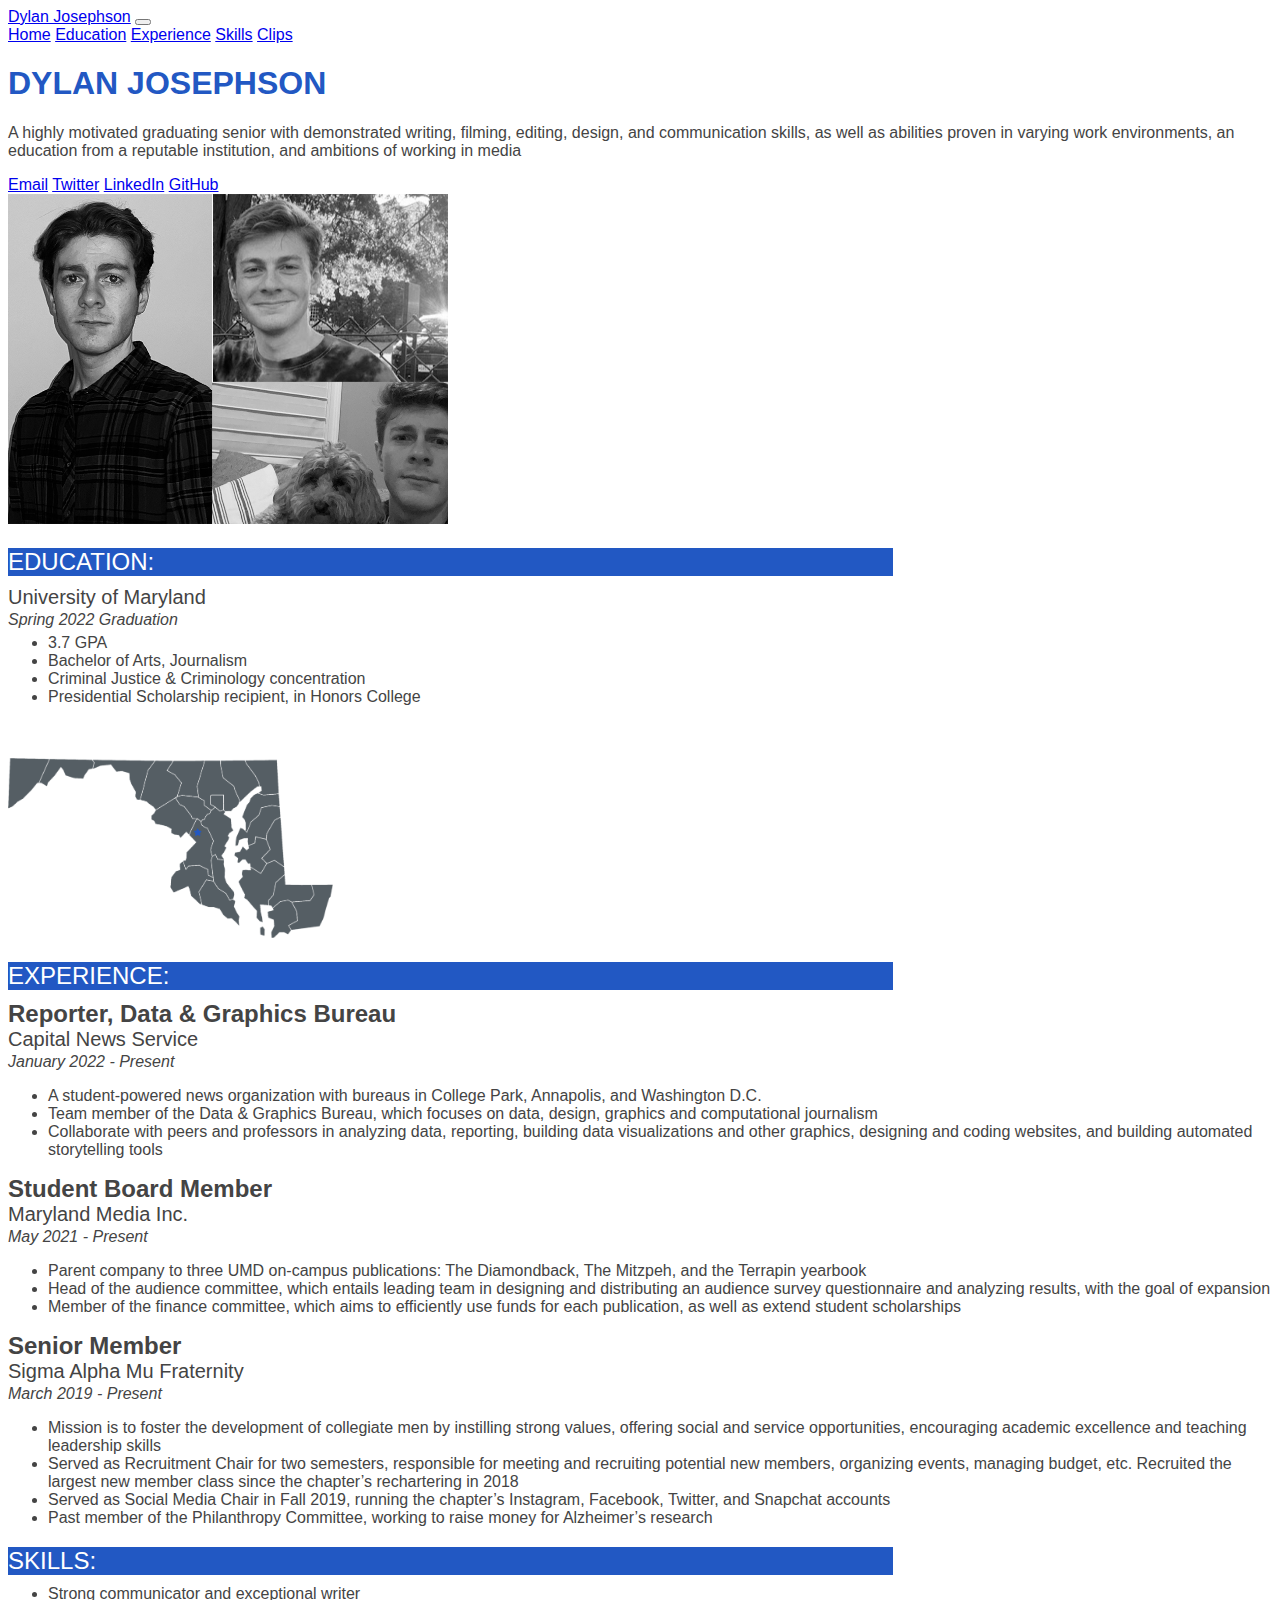
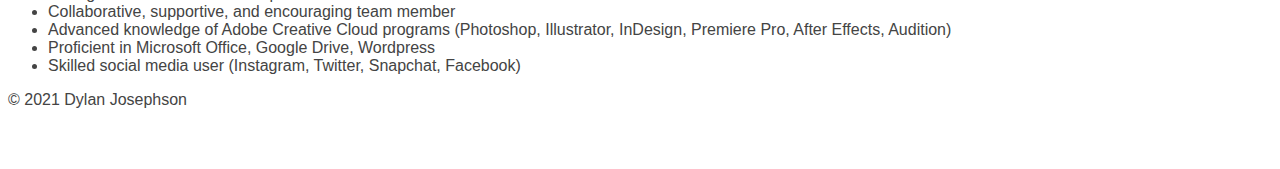
<file: resume-project/dylan-josephson-resume.html>
<!DOCTYPE html>
<html lang="en">

<head>

	<meta charset="utf-8">
	<meta name="viewport" content="width=device-width, initial-scale=1, shrink-to-fit=no">


	<title>Dylan Josephson Resume</title>

	<meta name="description" content="Merrill College of Journalism, UMD">
	<meta name="author" content="Dylan Josephson">

	<!-- Bootstrap CSS and JavaScript -->
	<link href="https://cdn.jsdelivr.net/npm/bootstrap@5.0.1/dist/css/bootstrap.min.css" rel="stylesheet" integrity="sha384-+0n0xVW2eSR5OomGNYDnhzAbDsOXxcvSN1TPprVMTNDbiYZCxYbOOl7+AMvyTG2x" crossorigin="anonymous">
	<script src="https://cdn.jsdelivr.net/npm/bootstrap@5.0.1/dist/js/bootstrap.bundle.min.js" integrity="sha384-gtEjrD/SeCtmISkJkNUaaKMoLD0//ElJ19smozuHV6z3Iehds+3Ulb9Bn9Plx0x4" crossorigin="anonymous"></script>
	<link rel="stylesheet" href="https://cdn.jsdelivr.net/npm/bootstrap-icons@1.5.0/font/bootstrap-icons.css">


<link rel="stylesheet" type="text/css" href="style.css">

</head>

<body>
<!--Navbar Code-->
<nav class="navbar navbar-expand-lg navbar-light bg-light">
  <div class="container-fluid">
    <a class="navbar-brand" href="#">Dylan Josephson</a>
    <button class="navbar-toggler" type="button" data-bs-toggle="collapse" data-bs-target="#navbarNavAltMarkup" aria-controls="navbarNavAltMarkup" aria-expanded="false" aria-label="Toggle navigation">
      <span class="navbar-toggler-icon"></span>
    </button>
    <div class="collapse navbar-collapse" id="navbarNavAltMarkup">
      <div class="navbar-nav">
        <a class="nav-link active" aria-current="page" href="#">Home</a>
        <a class="nav-link" href="#education">Education</a>
        <a class="nav-link" href="#experience">Experience</a>
        <a class="nav-link" href="#skills">Skills</a>
        <a href="clips.html" target="_blank" class="nav-link">Clips</a>
      </div>
    </div>
  </div>
</nav>

<div class="container my-5">
    <div class="row p-4 pb-0 pe-lg-0 pt-lg-5 align-items-center rounded-3 border shadow-lg">
      <div class="col-lg-7 p-3 p-lg-5 pt-lg-3">
        <h1 class="display-4 fw-bold lh-1">DYLAN JOSEPHSON</h1>
        <p class="lead">A highly motivated graduating senior with demonstrated writing, filming, editing, design, and communication skills, as well as abilities proven in varying work environments, an education from a reputable institution, and ambitions of working in media</p>
        <div class="d-grid gap-2 d-md-flex justify-content-md-start mb-4 mb-lg-3">
   				<a href="mailto:dylanjosephson9@gmail.com" class="btn btn-primary btn-lg active" role="button" aria-pressed="true">Email</a>
					<a href="https://twitter.com/dylan_josephson" class="btn btn-secondary btn-lg active" role="button" aria-pressed="true">Twitter</a>
     			<a href="https://www.linkedin.com/in/dylan-josephson-24ba04230/" class="btn btn-secondary btn-lg active" role="button" aria-pressed="true">LinkedIn</a>
          <a href="https://github.com/dylanjosephson9" class="btn btn-secondary btn-lg active" role="button" aria-pressed="true">GitHub</a>
        </div>
      </div>
      <div class="col-lg-4 offset-lg-1 p-0 overflow-hidden shadow-lg">
          <img class="rounded-lg-3" src="resumecollage.jpg" alt="Photos of Me" width="440" height="330"
      </div>
    </div>
  </div>



</div>

<div class="container">
	<div class="row">
	<div class="col-md-4">
		<div class="sectionheader">
		Education:
	</div>
		<div class="schoolname">
		University of Maryland
		</div>

	<div class="date">
	Spring 2022 Graduation
	</div>
	<ul id="degrees">
		<li>3.7 GPA</li>
		<li>Bachelor of Arts, Journalism</li>
		<li>Criminal Justice & Criminology concentration</li>
		<li>Presidential Scholarship recipient, in Honors College</li>
	</ul>

<br>
<br>
	<img src="marylandmap.png" alt="Maryland Map" width="325" height="180">

<br>

	</div>

	<div class="col-md-8">
		
		<div class="sectionheader"><a name=
		"experience">Experience:</a>
	</div>

		<div class="jobtitle">
			Reporter, Data & Graphics Bureau
		</div>
		<div class="organization">
			Capital News Service
		</div>
		<div class="date">
			January 2022 - Present
		</div>
		<ul>
			<li>A student-powered news organization with bureaus in College Park, Annapolis, and Washington D.C.</li>
			<li>Team member of the Data & Graphics Bureau, which focuses on data, design, graphics and computational journalism</li>
			<li>Collaborate with peers and professors in analyzing data,  reporting, building data visualizations and other graphics, designing and coding websites, and building automated storytelling tools</li>
		</ul>

		<div class="jobtitle">
			Student Board Member
		</div>
		<div class="organization">
			Maryland Media Inc.
		</div>
		<div class="date">
			May 2021 - Present
		</div>
		<ul>
			<li>Parent company to three UMD on-campus publications: The Diamondback, The Mitzpeh, and the Terrapin yearbook</li>
			<li>Head of the audience committee, which entails leading team in designing and distributing an audience survey questionnaire and analyzing results, with the goal of expansion</li>
			<li>Member of the finance committee, which aims to efficiently use funds for each publication, as well as extend student scholarships</li>
		</ul>

<div class="jobtitle">
	Senior Member
</div>
<div class="organization">
	Sigma Alpha Mu Fraternity
</div>
<div class="date">
	March 2019 - Present
</div>
<ul>
	<li>Mission is to foster the development of collegiate men by instilling strong values, offering social and service opportunities, encouraging academic excellence and teaching leadership skills</li>
	<li>Served as Recruitment Chair for two semesters, responsible for meeting and recruiting potential new members, organizing events, managing budget, etc. Recruited the largest new member class since the chapter’s rechartering in 2018</li>
	<li>Served as Social Media Chair in Fall 2019, running the chapter’s Instagram, Facebook, Twitter, and Snapchat accounts</li>
	<li>Past member of the Philanthropy Committee, working to raise money for Alzheimer’s research</li>
</ul>
</div>
	</div>


	<div class="col-md-4">
		<div class="sectionheader"><a name="skills">Skills:</a>
		</div>
	<ul id="do">
		<li>Strong communicator and exceptional writer</li>
		<li>Collaborative, supportive, and encouraging team member</li>
		<li>Advanced knowledge of Adobe Creative Cloud programs  (Photoshop, Illustrator, InDesign, Premiere Pro, After Effects, Audition)</li>
		<li>Proficient in Microsoft Office, Google Drive, Wordpress</li>
		<li>Skilled social media user (Instagram, Twitter, Snapchat, Facebook)</li>
	</ul>
		</div>



	</div>
</div>

<div class="container">
  <footer class="d-flex flex-wrap justify-content-between align-items-center py-3 my-4 border-top">
    <p class="col-md-4 mb-0 text-muted">&copy; 2021 Dylan Josephson</p>

    <a href="/" class="col-md-4 d-flex align-items-center justify-content-center mb-3 mb-md-0 me-md-auto link-dark text-decoration-none">
      <svg class="bi me-2" width="40" height="32"><use xlink:href="#bootstrap"/></svg>
    </a>
  </footer>
</div>


	</body>

</html>
</file>
<file: data-viz-project/style.css>
*{
	box-sizing: border-box;
	font-family: 'Poppins', sans-serif;
}
nav{
	box-shadow: 2px 3px 5px 2px #ccc;
	width: 100%;
	padding: 10px 10px 0 10px;
	background-color: #222;
	align-items: center;
}
.nav-blocks-container{
	border-top: dashed 4px #c4c4c4;
	border-bottom: dashed 4px #c4c4c4;
	padding: 5px;
}
.nav-title{
	color: #fff;
	display: inline-block;
	font-size: 1.5em;
	line-height: 1.3;
	letter-spacing: 1.2px;
	vertical-align: middle;
	margin: auto 10px;
	text-align: center;
}
.nav-blocks-container span{
	background-color: #c4c4c4;
	margin: 5px;
	width: 30px;
	height: 20px;
}
.nav-links{
	list-style: none;
	display: inline-flex;
	color: #fff;
	text-align: center;
}
.nav-links li a{
	text-decoration: none;
	margin: 5px;
	color: #fff;
}
.main-body{
	border-right: solid 4px #000;
}
.main-body img{
	width: 100%;
	display: block;
	margin: auto;
	margin: 10px auto 30px auto;
}
aside iframe, aside img{
	width: 100%;
	display: block;
	margin: 30px auto;
}
.main-body section{
	box-shadow: 2px 3px 5px 2px #ccc;
	padding: 10px;
	margin: 20px auto;
}
.main-body section p{
	letter-spacing: 1px;
	line-height: 1.5;
}
.movie-section-title{
	font-weight: bold;
	color: #feed3a;
	background-color: #555;
	padding: 10px;
	text-align: center;
}
.aside-header{
	background-color: #710201;
	color: #fff;
	padding: 10px;
}
blockquote{
	color: #710201;
	text-align: center;
	line-height: 1.5;
	letter-spacing: 1.3px;
}
#back-to-top{
	background-color: #710201;
	color: #fff;
	padding: 5px 10px;
	text-decoration: none;
	position: fixed;
	right: 10px;
	bottom: 10px;
}
footer{
	padding: 20px 0 5px 0;
}


@media only screen and (max-width: 480px) {
	.nav-title, .nav-links{
		display: block;
		text-align: left;
	}
	.border-right{
		border-right: none !important;
	}

}


@media only screen and (max-width: 1413px) {
	.nav-blocks-container{
		display: none;
	}
	.main-body{
		border-right: none;
	}
	aside{
		margin-top: 40px;
	}
}
</file>
<file: resume-project/style.css>
/*Styles for my resume*/

body {
	font-family: 'Open Sans', Avenir, sans-serif;
	font-size: 1em;
	color: #444;
	font-weight: 400;
}

#container {
	width: 100%;
	max-width: 1200px;
	margin: 0 auto;
	padding-bottom: 50px;
}


.display-4 {
	color: #2258c3;
}

/*Banner name at top*/
#name {
	font-size: 3em;
	color:  #2258c3;
	text-transform:  uppercase;
	text-align:  center;
	border-bottom: 1px solid #33485e;
	width: 60%;
	min-width: 300px;
	margin: 0 auto;
}

/*list items*/
ul li {
	font-size: 1em;
}
.menu {
	margin: 0px;
	padding: 0px;
	text-align: center;
}

.menu li {
	display: inline-block;
}

/*My title*/
#title{
	text-transform: uppercase;
	font-size: 1.5em;
	color: #33485e;
	font-weight: 600;
	text-align: center;
	margin-top: 20px;
}

/*Section titles*/
.sectionheader {
	text-transform: uppercase;
	font-size:  1.5em;
	background-color:  #2258c3;
	color: white;
	font-weight: 500;
	margin: 20px 0px 10px;
	width: 70%;
	min-width: 300px;
}



/*Job titles*/
.jobtitle {
	font-size: 1.5em;
	font-weight: 600;
}

/*Job organizations*/
.organization {
	font-size: 1.25em;
	font-weight: 400;
}

/*School name*/
.schoolname {
	font-size: 1.25em;
	font-weight: 400;
}

/*Job dates*/
.date {
	font-size:  1em;
	font-style: italic;
	font-weight: 400;
	margin-top: 2px;
}

#degrees {
	margin-top: 5px;
}

#do {
	margin-top: 5px;
}

#top {
	width: 60%;
	min-width: 300px;
	margin: 0 auto;
	margin-bottom: 30px;
}
</file>
